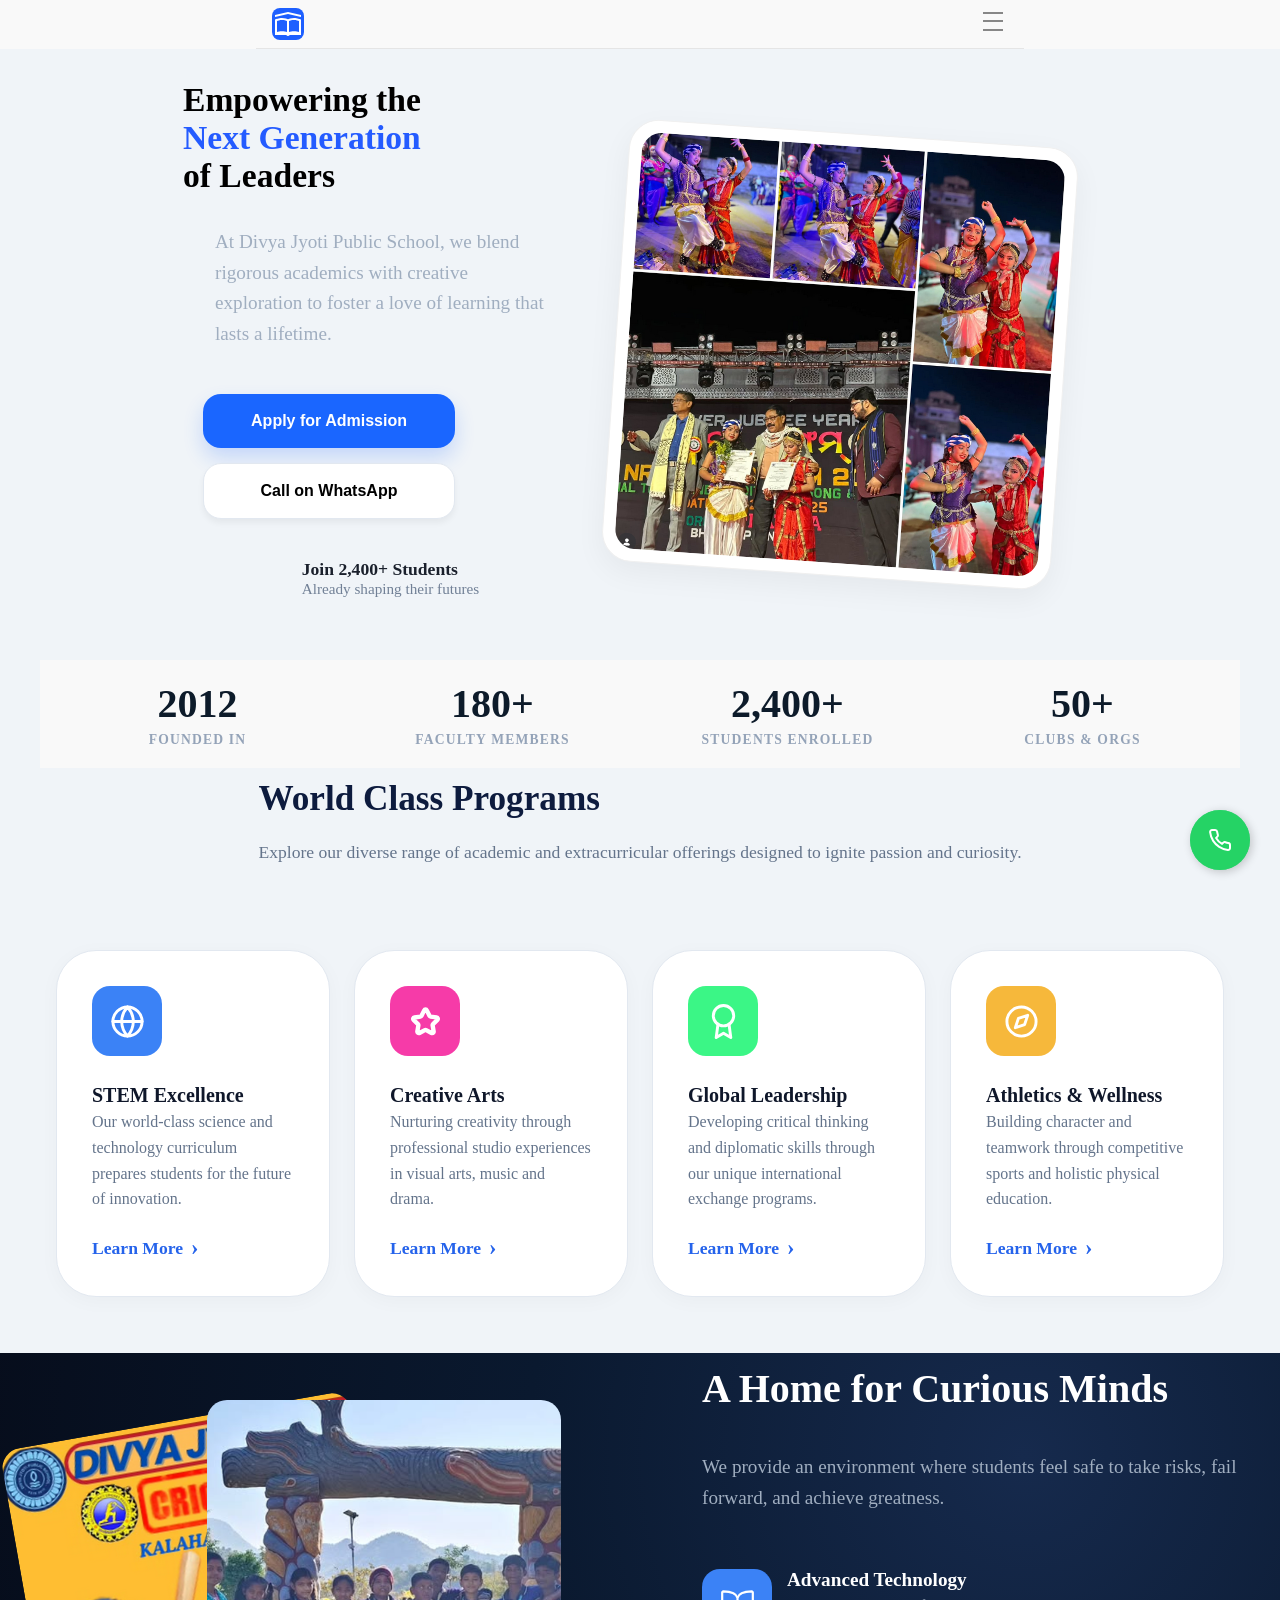
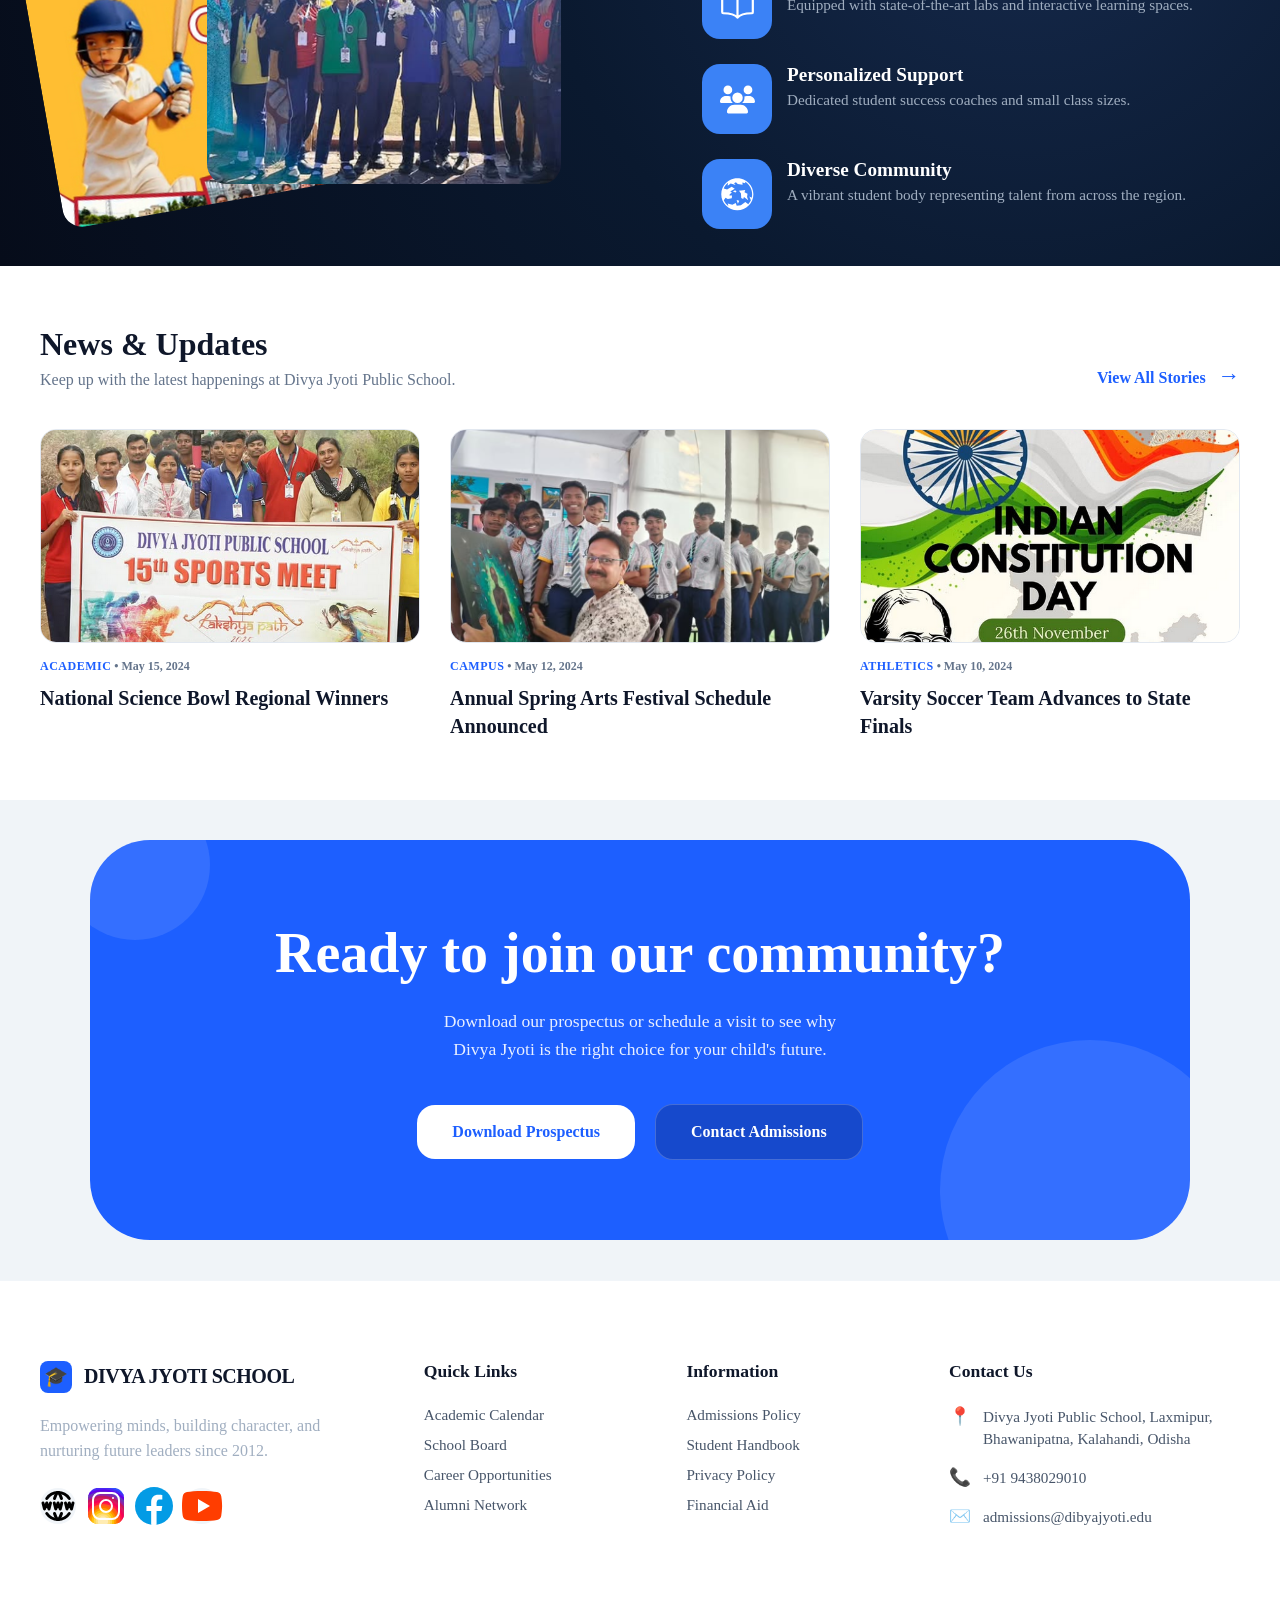
<file: index.html>
<!DOCTYPE html>
<html lang="en">
  <head>
    <meta charset="UTF-8" />
    <meta name="viewport" content="width=device-width, initial-scale=1.0" />
    <title>School Name</title>
    <link rel="stylesheet" href="styles.css" />
    <link rel="stylesheet" href="styles/nav.css" />
    <link rel="stylesheet" href="styles/logo.css" />
    <link rel="stylesheet" href="styles/navmenu.css" />
    <link rel="stylesheet" href="styles/burger_menu.css" />
    <link rel="stylesheet" href="styles/overlay_menu_links.css" />
    <link rel="stylesheet" href="styles/close_btn.css" />
    <link rel="stylesheet" href="styles/btn.css" />
    <link rel="stylesheet" href="styles/hero_section.css" />
    <link rel="stylesheet" href="styles/stats.css" />
    <link rel="stylesheet" href="styles/image_card.css" />
    <link rel="stylesheet" href="styles/card.css" />
    <link rel="stylesheet" href="styles/feature_section.css" />
    <link rel="stylesheet" href="styles/news_section.css" />
    <link rel="stylesheet" href="styles/cta_section.css" />
    <link rel="stylesheet" href="styles/footer.css" />
    <link rel="stylesheet" href="styles/floating_btn.css" />
  </head>

  <body>
    <nav class="navbar">
      <div class="nav-container">
        <div class="logo">
          <img src="assets/logo.svg" alt="School Logo" class="logo-icon" />
        </div>

        <button class="menu-toggle" id="menuOpen">
          <span class="bar"></span>
          <span class="bar"></span>
          <span class="bar"></span>
        </button>
      </div>

      <div class="mobile-overlay" id="mobileMenu">
        <ul class="nav-links">
          <li><a href="academics.html">Academics</a></li>
          <li><a href="admissions.html">Admissions</a></li>
          <li><a href="student_life.html">Student Life</a></li>
          <li><a href="about.html">About</a></li>
          <li><a href="contact.html">Contact</a></li>
        </ul>
        <button class="btn btn-primary">Apply Now</button>
      </div>
    </nav>

    <main>
      <section id="hero">
        <div>
          <div class="hero-text">
            <h1>
              Empowering the <br /><span class="text-emphasis"
                >Next Generation</span
              ><br />of Leaders
            </h1>
          </div>
          <div class="admission-card">
            <p class="description">
              At Divya Jyoti Public School, we blend rigorous academics with
              creative exploration to foster a love of learning that lasts a
              lifetime.
            </p>
            <div class="button-group">
              <button class="btn btn-primary">Apply for Admission</button>
              <button class="btn btn-secondary">
                <a
                  href="https://wa.me/919438029010"
                  class="nav-links"
                  target="_blank"
                  rel="noopener"
                >
                  Call on WhatsApp
                </a>
              </button>
            </div>
            <div class="social-proof">
              <div class="avatar-group">
                <!-- <img src="https://i.pravatar.cc/100?u=112" alt="Student" /> -->
                <!-- <img src="https://i.pravatar.cc/100?u=212" alt="Student" /> -->
                <!-- <img src="https://i.pravatar.cc/100?u=312" alt="Student" /> -->
                <!-- <img src="https://i.pravatar.cc/100?u=420" alt="Student" /> -->
              </div>
              <div class="stats-text">
                <strong>Join 2,400+ Students</strong>
                <span>Already shaping their futures</span>
              </div>
            </div>
          </div>
        </div>
        <section id="image">
          <div class="card-container">
            <div class="image-wrapper">
              <img
                src="assets/images/annual_fest.png"
                alt="Description"
                class="card-image"
                width="16"
                height="24"
              />
            </div>
          </div>
        </section>
      </section>

      <section id="stats">
        <div class="stats-container">
          <div class="stat-item">
            <h2 class="stat-number">2012</h2>
            <p class="stat-label">FOUNDED IN</p>
          </div>
          <div class="stat-item">
            <h2 class="stat-number">180+</h2>
            <p class="stat-label">FACULTY MEMBERS</p>
          </div>
          <div class="stat-item">
            <h2 class="stat-number">2,400+</h2>
            <p class="stat-label">STUDENTS ENROLLED</p>
          </div>
          <div class="stat-item">
            <h2 class="stat-number">50+</h2>
            <p class="stat-label">CLUBS & ORGS</p>
          </div>
        </div>
      </section>

      <section id="programs-section">
        <div>
          <h1 class="main-title">World Class Programs</h1>
          <p class="main-description">
            Explore our diverse range of academic and extracurricular offerings
            designed to ignite passion and curiosity.
          </p>
        </div>
        <div class="program-cards">
          <div class="program-card">
            <div class="icon-box icon-box-variant1">
              <svg
                viewBox="0 0 24 24"
                fill="none"
                stroke="white"
                stroke-width="2"
                stroke-linecap="round"
                stroke-linejoin="round"
              >
                <circle cx="12" cy="12" r="10"></circle>
                <line x1="2" y1="12" x2="22" y2="12"></line>
                <path
                  d="M12 2a15.3 15.3 0 0 1 4 10 15.3 15.3 0 0 1-4 10 15.3 15.3 0 0 1-4-10 15.3 15.3 0 0 1 4-10z"
                ></path>
              </svg>
            </div>

            <h2 class="card-title">STEM Excellence</h2>
            <p class="card-text">
              Our world-class science and technology curriculum prepares
              students for the future of innovation.
            </p>

            <a href="/academics.html" class="learn-more">
              Learn More
              <span class="arrow">›</span>
            </a>
          </div>
          <div class="program-card">
            <div class="icon-box icon-box-variant4">
              <svg
                viewBox="0 0 24 24"
                fill="none"
                stroke="white"
                stroke-width="2"
                stroke-linecap="round"
                stroke-linejoin="round"
              >
                <path
                  d="M16.6,20.463a1.5,1.5,0,0,1-.7-.174l-3.666-1.927a.5.5,0,0,0-.464,0L8.1,20.289a1.5,1.5,0,0,1-2.177-1.581l.7-4.082a.5.5,0,0,0-.143-.442L3.516,11.293a1.5,1.5,0,0,1,.832-2.559l4.1-.6a.5.5,0,0,0,.376-.273l1.833-3.714a1.5,1.5,0,0,1,2.69,0l1.833,3.714a.5.5,0,0,0,.376.274l4.1.6a1.5,1.5,0,0,1,.832,2.559l-2.965,2.891a.5.5,0,0,0-.144.442l.7,4.082A1.5,1.5,0,0,1,16.6,20.463Zm-3.9-2.986L16.364,19.4a.5.5,0,0,0,.725-.527l-.7-4.082a1.5,1.5,0,0,1,.432-1.328l2.965-2.89a.5.5,0,0,0-.277-.853l-4.1-.6a1.5,1.5,0,0,1-1.13-.821L12.449,4.594a.516.516,0,0,0-.9,0L9.719,8.308a1.5,1.5,0,0,1-1.13.82l-4.1.6a.5.5,0,0,0-.277.853L7.18,13.468A1.5,1.5,0,0,1,7.611,14.8l-.7,4.082a.5.5,0,0,0,.726.527L11.3,17.477a1.5,1.5,0,0,1,1.4,0Z"
                ></path>
              </svg>
            </div>

            <h2 class="card-title">Creative Arts</h2>
            <p class="card-text">
              Nurturing creativity through professional studio experiences in
              visual arts, music and drama.
            </p>

            <a href="/academics.html" class="learn-more">
              Learn More
              <span class="arrow">›</span>
            </a>
          </div>
          <div class="program-card">
            <div class="icon-box icon-box-variant3">
              <svg
                viewBox="0 0 24 24"
                fill="none"
                stroke="white"
                stroke-width="2"
                stroke-linecap="round"
                stroke-linejoin="round"
              >
                <circle cx="12" cy="8" r="7"></circle>
                <polyline
                  points="8.21 13.89 7 23 12 20 17 23 15.79 13.88"
                ></polyline>
              </svg>
            </div>

            <h2 class="card-title">Global Leadership</h2>
            <p class="card-text">
              Developing critical thinking and diplomatic skills through our
              unique international exchange programs.
            </p>

            <a href="/academics.html" class="learn-more">
              Learn More
              <span class="arrow">›</span>
            </a>
          </div>
          <div class="program-card">
            <div class="icon-box icon-box-variant2">
              <svg
                viewBox="0 0 24 24"
                fill="none"
                stroke="white"
                stroke-width="2"
                stroke-linecap="round"
                stroke-linejoin="round"
              >
                <circle cx="12" cy="12" r="10"></circle>
                <polygon
                  points="16.24 7.76 14.12 14.12 7.76 16.24 9.88 9.88 16.24 7.76"
                ></polygon>
              </svg>
            </div>

            <h2 class="card-title">Athletics & Wellness</h2>
            <p class="card-text">
              Building character and teamwork through competitive sports and
              holistic physical education.
            </p>

            <a href="/academics.html" class="learn-more">
              Learn More
              <span class="arrow">›</span>
            </a>
          </div>
        </div>
      </section>

      <section class="curious-minds">
        <div class="container">
          <div class="image-stack">
            <div class="image-box tilted-box">
              <div class="placeholder-icon">
                <img
                  src="assets/images/adm_open.png"
                  alt="Students in a classroom"
                />
              </div>
            </div>
            <div class="image-box main-img">
              <img
                src="assets/images/picnic.png"
                alt="Students in a classroom"
              />
            </div>
          </div>

          <div class="content">
            <h2 class="title">A Home for Curious Minds</h2>
            <p class="description">
              We provide an environment where students feel safe to take risks,
              fail forward, and achieve greatness.
            </p>

            <ul class="feature-list">
              <li class="feature-item">
                <div class="icon-box icon-box-variant1">
                  <svg
                    stroke="currentColor"
                    fill="currentColor"
                    stroke-width="0"
                    viewBox="0 0 512 512"
                    height="200px"
                    width="200px"
                    xmlns="http://www.w3.org/2000/svg"
                  >
                    <path
                      fill="none"
                      stroke-linecap="round"
                      stroke-linejoin="round"
                      stroke-width="32"
                      d="M256 160c16-63.16 76.43-95.41 208-96a15.94 15.94 0 0 1 16 16v288a16 16 0 0 1-16 16c-128 0-177.45 25.81-208 64-30.37-38-80-64-208-64-9.88 0-16-8.05-16-17.93V80a15.94 15.94 0 0 1 16-16c131.57.59 192 32.84 208 96zm0 0v288"
                    ></path>
                  </svg>
                </div>
                <div>
                  <h3>Advanced Technology</h3>
                  <p>
                    Equipped with state-of-the-art labs and interactive learning
                    spaces.
                  </p>
                </div>
              </li>
              <li class="feature-item">
                <div class="icon-box icon-box-variant1">
                  <svg
                    stroke="currentColor"
                    fill="currentColor"
                    stroke-width="0"
                    viewBox="0 0 640 512"
                    height="200px"
                    width="200px"
                    xmlns="http://www.w3.org/2000/svg"
                  >
                    <path
                      d="M144 0a80 80 0 1 1 0 160A80 80 0 1 1 144 0zM512 0a80 80 0 1 1 0 160A80 80 0 1 1 512 0zM0 298.7C0 239.8 47.8 192 106.7 192l42.7 0c15.9 0 31 3.5 44.6 9.7c-1.3 7.2-1.9 14.7-1.9 22.3c0 38.2 16.8 72.5 43.3 96c-.2 0-.4 0-.7 0L21.3 320C9.6 320 0 310.4 0 298.7zM405.3 320c-.2 0-.4 0-.7 0c26.6-23.5 43.3-57.8 43.3-96c0-7.6-.7-15-1.9-22.3c13.6-6.3 28.7-9.7 44.6-9.7l42.7 0C592.2 192 640 239.8 640 298.7c0 11.8-9.6 21.3-21.3 21.3l-213.3 0zM224 224a96 96 0 1 1 192 0 96 96 0 1 1 -192 0zM128 485.3C128 411.7 187.7 352 261.3 352l117.3 0C452.3 352 512 411.7 512 485.3c0 14.7-11.9 26.7-26.7 26.7l-330.7 0c-14.7 0-26.7-11.9-26.7-26.7z"
                    ></path>
                  </svg>
                </div>
                <div>
                  <h3>Personalized Support</h3>
                  <p>
                    Dedicated student success coaches and small class sizes.
                  </p>
                </div>
              </li>
              <li class="feature-item">
                <div class="icon-box icon-box-variant1">
                  <svg
                    stroke="currentColor"
                    fill="currentColor"
                    stroke-width="0"
                    viewBox="0 0 512 512"
                    height="200px"
                    width="200px"
                    xmlns="http://www.w3.org/2000/svg"
                  >
                    <path
                      d="M253.47 17.406C123.76 17.406 18.437 122.76 18.437 252.47c0 129.707 105.324 235.06 235.03 235.06 129.707 0 235.063-105.353 235.063-235.06 0-129.71-105.355-235.064-235.06-235.064zM367.874 68.75c61.246 38.19 101.97 106.14 101.97 183.72 0 17.143-1.993 33.823-5.75 49.81l-34.25-18.06 22 54.874c-9.454 21.647-22.362 41.432-38 58.687l-43.158-30.936-64.625 47.72-61.656 6.967-13.906-41.78-49.72 26.844-68.093-18.938 9.157 36.594c-28.41-21.793-51.23-50.466-66-83.563L81.25 304.47l32.25 17.124 59.22-9.875 2.843-40.908-37.344-1.718 4.905-17.844 30.78-25.313-25.093-15.625 67.22-38.593-45.345-29.657-66.625 40.187-49.437-15.28c13.812-32.14 35.21-60.22 61.906-82.064l-3.75 44.375 43.376-34.124 72 22.22-22.5-27.407L233 75.562l26.813 28.468 71 9.845-3.5-34.47 41.468 12.657-.905-23.312zm1.156 120.03L278 199.47l28.906 43.218 3.156 64.468L339.25 321l11.438-28.375 62.656 48.656L395.78 294l6.408-48.344-43.75-22.72 10.593-34.155zM221 192.438l-31.594 21.188 36.47 14.78 16.686-14.78L221 192.437zm22.188 144.688l18.687 52.594 19.78-42.564-38.467-10.03z"
                    ></path>
                  </svg>
                </div>
                <div>
                  <h3>Diverse Community</h3>
                  <p>
                    A vibrant student body representing talent from across the
                    region.
                  </p>
                </div>
              </li>
            </ul>
          </div>
        </div>
      </section>

      <section class="news-section">
        <div class="news-container">
          <div class="news-header">
            <div class="header-text">
              <h2 class="news-title">News & Updates</h2>
              <p class="news-subtitle">
                Keep up with the latest happenings at Divya Jyoti Public School.
              </p>
            </div>
            <a href="student_life.html" class="view-all"
              >View All Stories <span class="arrow">→</span></a
            >
          </div>

          <div class="news-grid">
            <a href="student_life.html">
              <article class="news-card">
                <div class="card-image-placeholder">
                  <img src="assets/images/sports_meet.png" />
                </div>
                <div class="card-content">
                  <p class="card-meta">
                    <span class="category academic">ACADEMIC</span> •
                    <span class="date">May 15, 2024</span>
                  </p>
                  <h3 class="card-title">
                    National Science Bowl Regional Winners
                  </h3>
                </div>
              </article>
            </a>

            <a href="student_life.html">
              <article class="news-card">
                <div class="card-image-placeholder">
                  <img src="assets/images/art_class.png" />
                </div>
                <div class="card-content">
                  <p class="card-meta">
                    <span class="category campus">CAMPUS</span> •
                    <span class="date">May 12, 2024</span>
                  </p>
                  <h3 class="card-title">
                    Annual Spring Arts Festival Schedule Announced
                  </h3>
                </div>
              </article>
            </a>

            <a href="student_life.html">
              <article class="news-card">
                <div class="card-image-placeholder">
                  <img src="assets/images/const_day.png" />
                </div>
                <div class="card-content">
                  <p class="card-meta">
                    <span class="category athletics">ATHLETICS</span> •
                    <span class="date">May 10, 2024</span>
                  </p>
                  <h3 class="card-title">
                    Varsity Soccer Team Advances to State Finals
                  </h3>
                </div>
              </article>
            </a>
          </div>
        </div>
      </section>
      <section class="cta-section">
        <div class="cta-card">
          <h2 class="cta-title">Ready to join our community?</h2>
          <p class="cta-text">
            Download our prospectus or schedule a visit to see why
            <br class="desktop-only" />
            Divya Jyoti is the right choice for your child's future.
          </p>

          <div class="cta-buttons">
            <a href="assets/prospectus.pdf" class="btn btn-white" download>
              Download Prospectus
            </a>
            <a href="contact.html" class="btn btn-outline"
              >Contact Admissions</a
            >
          </div>
        </div>
      </section>
    </main>

    <footer class="main-footer">
      <div class="footer-container">
        <div class="footer-col brand-info">
          <div class="footer-logo">
            <span class="logo-icon">🎓</span>
            <h2 class="brand-name">DIVYA JYOTI SCHOOL</h2>
          </div>
          <p class="mission-text">
            Empowering minds, building character, and nurturing future leaders
            since 2012.
          </p>
          <div class="social-links">
            <a
              href="https://schools.org.in/kalahandi/21261401581/divyajyoti-public-school.html"
              class="social-icon"
            >
              <svg
                stroke="currentColor"
                fill="none"
                stroke-width="2"
                viewBox="0 0 24 24"
                stroke-linecap="round"
                stroke-linejoin="round"
                height="200px"
                width="200px"
                xmlns="http://www.w3.org/2000/svg"
              >
                <path
                  d="M19.5 7a9 9 0 0 0 -7.5 -4a8.991 8.991 0 0 0 -7.484 4"
                ></path>
                <path d="M11.5 3a16.989 16.989 0 0 0 -1.826 4"></path>
                <path d="M12.5 3a16.989 16.989 0 0 1 1.828 4"></path>
                <path
                  d="M19.5 17a9 9 0 0 1 -7.5 4a8.991 8.991 0 0 1 -7.484 -4"
                ></path>
                <path d="M11.5 21a16.989 16.989 0 0 1 -1.826 -4"></path>
                <path d="M12.5 21a16.989 16.989 0 0 0 1.828 -4"></path>
                <path d="M2 10l1 4l1.5 -4l1.5 4l1 -4"></path>
                <path d="M17 10l1 4l1.5 -4l1.5 4l1 -4"></path>
                <path d="M9.5 10l1 4l1.5 -4l1.5 4l1 -4"></path>
              </svg>
            </a>
            <a
              href="https://www.instagram.com/divya_jyoti_public_school_bpt/"
              class="social-icon"
            >
              <img src="assets/instagram.svg" alt="Instagram icon by Icons8" />
            </a>
            <a
              href="https://www.facebook.com/p/Divya-Jyoti-Public-School-61556194391582/"
              class="social-icon"
            >
              <img src="assets/facebook.svg" alt="Facebook icon by Icons8" />
            </a>
            <a
              href="https://www.youtube.com/@Divya-Jyoti-Public-School/"
              class="social-icon"
            >
              <img src="assets/youtube.svg" alt="Youtube icon by Icons8" />
            </a>
          </div>
        </div>

        <div class="footer-col">
          <h3 class="footer-heading">Quick Links</h3>
          <ul class="footer-links">
            <li><a href="academics.html">Academic Calendar</a></li>
            <li><a href="academics.html">School Board</a></li>
            <li><a href="academics.html">Career Opportunities</a></li>
            <li><a href="about.html">Alumni Network</a></li>
          </ul>
        </div>

        <div class="footer-col">
          <h3 class="footer-heading">Information</h3>
          <ul class="footer-links">
            <li><a href="admissions.html">Admissions Policy</a></li>
            <li><a href="academics.html">Student Handbook</a></li>
            <li><a href="about.html">Privacy Policy</a></li>
            <li><a href="academics.html">Financial Aid</a></li>
          </ul>
        </div>

        <div class="footer-col contact-info">
          <h3 class="footer-heading">Contact Us</h3>
          <div class="contact-item">
            <span class="icon">📍</span>
            <p>
              Divya Jyoti Public School, Laxmipur, Bhawanipatna, Kalahandi,
              Odisha
            </p>
          </div>
          <div class="contact-item">
            <span class="icon">📞</span>
            <p>+91 9438029010</p>
          </div>
          <div class="contact-item">
            <span class="icon">✉️</span>
            <p>admissions@dibyajyoti.edu</p>
          </div>
        </div>
      </div>
    </footer>

    <script src="script.js"></script>
    <script src="scripts/nav.js"></script>

    <a
      href="https://wa.me/9438029010?text=Hello!%20I'm%20interested%20to%20know%20more%20about%20your%20school."
      class="whatsapp-float"
      target="_blank"
    >
      <div class="pulse"></div>
      <i class="whatsapp-icon">
        <svg
          viewBox="0 0 24 24"
          width="24"
          height="24"
          stroke="currentColor"
          stroke-width="2"
          fill="none"
          stroke-linecap="round"
          stroke-linejoin="round"
        >
          <path
            d="M22 16.92v3a2 2 0 0 1-2.18 2 19.79 19.79 0 0 1-8.63-3.07 19.5 19.5 0 0 1-6-6 19.79 19.79 0 0 1-3.07-8.67A2 2 0 0 1 4.11 2h3a2 2 0 0 1 2 1.72 12.84 12.84 0 0 0 .7 2.81 2 2 0 0 1-.45 2.11L8.09 9.91a16 16 0 0 0 6 6l1.27-1.27a2 2 0 0 1 2.11-.45 12.84 12.84 0 0 0 2.81.7A2 2 0 0 1 22 16.92z"
          ></path>
        </svg>
      </i>
    </a>
  </body>
</html>
</file>
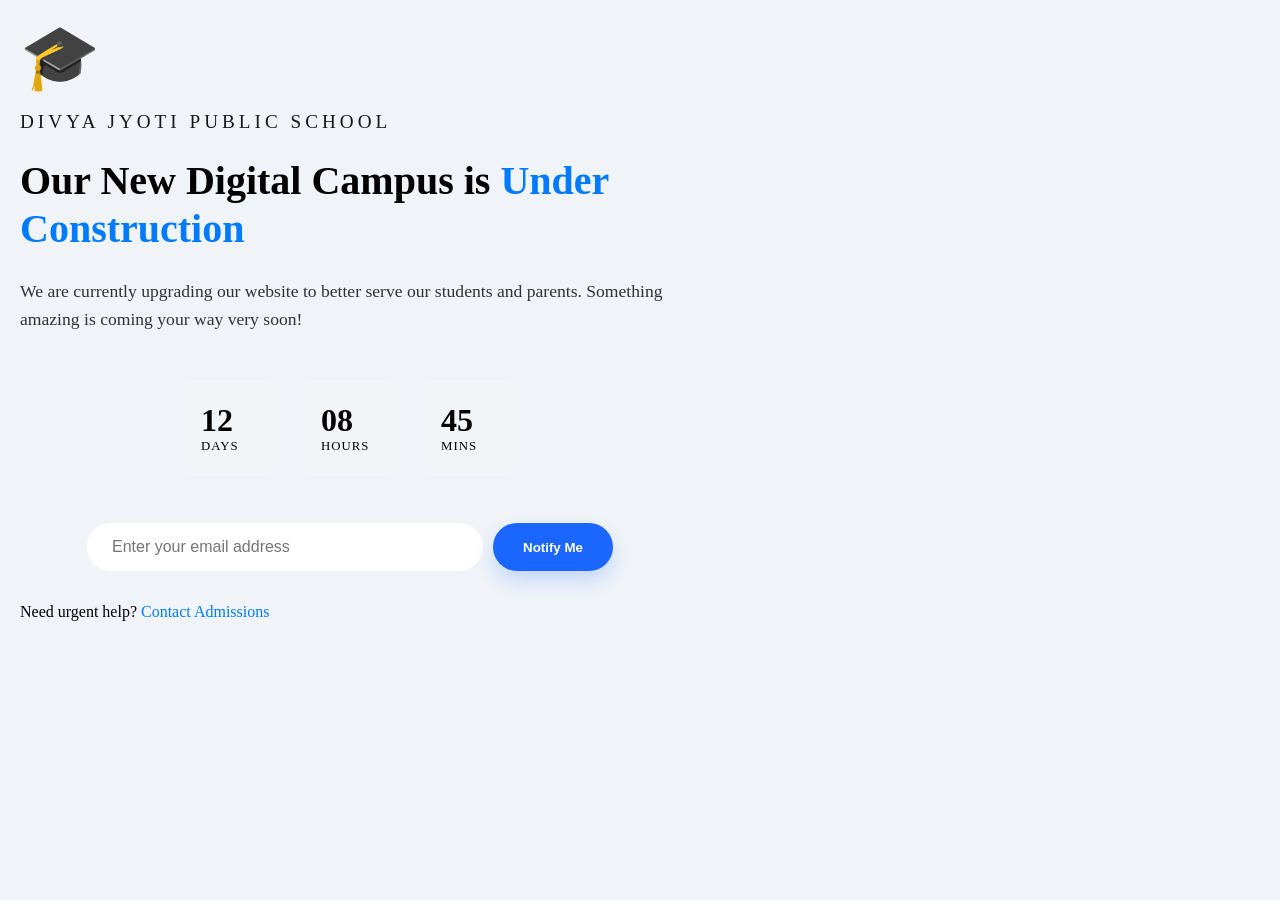
<file: about.html>
<!DOCTYPE html>
<html lang="en">
  <head>
    <meta charset="UTF-8" />
    <meta name="viewport" content="width=device-width, initial-scale=1.0" />
    <title>Coming Soon | Divya Jyoti Public School</title>
    <link rel="stylesheet" href="styles/under_construction.css" />
    <link rel="stylesheet" href="styles.css" />
    <link rel="stylesheet" href="styles/btn.css" />
  </head>
  <body>
    <div class="overlay"></div>

    <main class="content">
      <div class="logo">🎓</div>
      <h1 class="brand-name">DIVYA JYOTI PUBLIC SCHOOL</h1>
      <h2 class="status-title">
        Our New Digital Campus is
        <span class="highlight">Under Construction</span>
      </h2>
      <p class="description">
        We are currently upgrading our website to better serve our students and
        parents. Something amazing is coming your way very soon!
      </p>

      <div class="countdown">
        <div class="time-box">
          <span id="days">12</span>
          <p>Days</p>
        </div>
        <div class="time-box">
          <span id="hours">08</span>
          <p>Hours</p>
        </div>
        <div class="time-box">
          <span id="minutes">45</span>
          <p>Mins</p>
        </div>
      </div>

      <form class="notify-form">
        <input type="email" placeholder="Enter your email address" required />
        <button type="submit" class="btn-primary">Notify Me</button>
      </form>

      <div class="contact-info">
        <p>
          Need urgent help?
          <a href="mailto:admissions@dibyajyoti.edu">Contact Admissions</a>
        </p>
      </div>
    </main>
  </body>
</html>
</file>
<file: styles.css>
:root {
	--bg-color: #ffffff;
	--text-color: #333333;
	--accent-color: #007bff;
	--primary-blue: #2563eb;
	--text-dark: #0f172a;
	--bg-dark: #0a192f;
	--text-main: #ffffff;
	--text-muted: #a0aec0;
	--accent-blue: #1e3a8a;
	--text-light: #64748b;
	--bg-gray: #f8fafc;
	--cta-blue: #1d5fff;
	--cta-dark-blue: #1649cc;
	--primary-blue: #1d5fff;
	--link-color: #475569;
	--bg-social: #f1f5f9;
	--primary-color: #1a365d;
    --text-white: #ffffff;
    --bg-gradient: linear-gradient(135deg, #1e3a8a 0%, #3b82f6 100%);
}

[data-theme="dark"] {
	--bg-color: #1a1a1a;
	--text-color: #f4f4f4;
	--accent-color: #00d4ff;
}

* {
	margin: 0;
	padding: 0;
	box-sizing: border-box;
}
a {
	text-decoration: none;
	color: inherit;
}
body {
	background-color: #f0f4f8;
}

button {
	border: none;
}

.main-title {
	font-size: 2.2rem;
	font-weight: 800;
	color: #0d1b3e;
	/* Deep navy */
	line-height: 1.1;
	margin-bottom: 20px;
}

.main-description {
	color: #64748b;
	font-size: 1.1rem;
	line-height: 1.6;
	margin-bottom: 40px;
}

#programs-section {
	padding: 24px;
	display: flex;
	flex-direction: column;
	justify-content: center;
	align-items: start;
}
</file>
<file: styles/nav.css>
.navbar {
	position: sticky;
	top: 0;
	background: #f9f9f9;
	z-index: 1000;
	width: 100%;
}

.nav-container {
	display: flex;
 	width: 100%;
	padding: 8px 16px;
	justify-content: space-between;
	align-items: center;
	border-bottom: 1px solid #e5e5e5;
}

@media (min-width: 768px) {
	.navbar{
		display: flex;
		justify-content: center;
	}
	.nav-container{
		justify-content: space-between;
		width: 60%;
		align-items: center;
	}
}
</file>
<file: styles/logo.css>
.logo-icon {
	width: 40px;
	height: 40px;
	background: var(--primary-blue);
	border-radius: 8px;
}
</file>
<file: styles/navmenu.css>
.mobile-overlay {
    position: absolute;
    top: 100%;
    left: 0;
    width: 100%;
    height: 100vh;
    background: #f9f9f9;
    padding: 20px;
    opacity: 0;
    visibility: hidden;
    transform: translateY(-10px);
    transition: all 0.4s cubic-bezier(0.4, 0, 0.2, 1);
}

.menu-toggle {
    display: grid;
    grid-template-rows: auto;
    justify-content: center;
    row-gap: 1px;
    height: 24px;
    width: 30px;
    background: transparent;
    cursor: pointer;
    z-index: 2001;
}

.mobile-overlay.active {
	opacity: 1;
	visibility: visible;
	transform: translateY(0);
}

.overlay-header {
	display: flex;
	justify-content: space-between;
	align-items: center;
	margin-bottom: 40px;
}
</file>
<file: styles/burger_menu.css>
.bar {
	width: 20px;
	height: 2px;
	background-color: #878787;
	transition: all 0.3s ease;
}

#menuOpen.is-active .bar:nth-child(1) {
	transform: translateY(9px) rotate(45deg);
}

#menuOpen.is-active .bar:nth-child(2) {
	opacity: 0;
}

#menuOpen.is-active .bar:nth-child(3) {
	transform: translateY(-8px) rotate(-45deg);
}
</file>
<file: styles/overlay_menu_links.css>
.nav-links li {
    margin: 25px 0;
    opacity: 0;
    transform: translateY(10px);
    transition: opacity 0.3s ease, transform 0.3s ease;
}

.mobile-overlay.active .nav-links li {
    opacity: 1;
    transform: translateY(0);
}

.nav-links {
    list-style: none;
    padding: 0;
}

.nav-links li {
    margin: 25px 0;
}

.nav-links a {
    text-decoration: none;
    color: var(--text-dark);
    font-size: 1.5rem;
    font-weight: 700;
}

.nav-links li:nth-child(1) {
    transition-delay: 0.1s;
}

.nav-links li:nth-child(2) {
    transition-delay: 0.15s;
}

.nav-links li:nth-child(3) {
    transition-delay: 0.2s;
}

.nav-links li:nth-child(4) {
    transition-delay: 0.25s;
}

.nav-links li:nth-child(5) {
    transition-delay: 0.3s;
}

@media (min-width: 768px) {
    .mobile-overlay {
        display: flex;
        flex-direction: column;
        align-items: center;
    }
    .nav-links{
        width: 60%;
    }
}
</file>
<file: styles/close_btn.css>
.close-btn {
	font-size: 2rem;
	background: none;
	border: none;
	cursor: pointer;
	color: var(--text-dark);
}
</file>
<file: styles/btn.css>
.button-group {
    display: flex;
    flex-direction: column;
    gap: 15px;
    margin-bottom: 40px;
    width: 70%;
}

.btn {
    padding: 18px;
    border-radius: 20px;
    font-size: 1.1rem;
    font-weight: 700;
    cursor: pointer;
    border: none;
    transition: transform 0.2s, box-shadow 0.2s;
}

.btn-primary {
    background-color: #1a66ff;
    color: white;
    box-shadow: 0 10px 20px rgba(26, 102, 255, 0.2);
}

.btn-secondary {
    background-color: white;
    color: #000;
    border: 1px solid #e2e8f0;
    box-shadow: 0 4px 6px rgba(0, 0, 0, 0.05);
}

.btn:hover {
    transform: translateY(-2px);
}
</file>
<file: styles/hero_section.css>
#hero {
    padding: 32px;
}
.hero-text{
    font-size: 1.4rem;
}
.text-emphasis{
    color: rgb(36, 91, 255);
}
.admission-card {
    max-width: 400px;
    padding: 20px;
}

/* Typography */
.description {
    color: #5a7184;
    font-size: 1.2rem;
    line-height: 1.6;
    margin-bottom: 30px;
}
.social-proof {
    display: flex;
    align-items: center;
    justify-content: center;
    gap: 15px;
}

.avatar-group {
    display: flex;
}

.avatar-group img {
    width: 45px;
    height: 45px;
    border-radius: 50%;
    border: 3px solid white;
    margin-right: -15px; /* Overlap effect */
    object-fit: cover;
    background-color: #eee;
}

.stats-text {
    display: flex;
    flex-direction: column;
}

.stats-text strong {
    font-size: 1.1rem;
    color: #1a202c;
}

.stats-text span {
    font-size: 0.95rem;
    color: #718096;
}
@media (min-width: 768px) {
    #hero{
        display: flex;
        flex-direction: row;
        justify-content: center;
    }
}
</file>
<file: styles/stats.css>
#programs-section{
    padding: 12px;
    display: flex;
    flex-direction: column;
    justify-content: center;
    align-items: center;
}
.stats-container {
    background-color: #f9f9f9;
    display: grid;
    grid-template-columns: repeat(2, 2fr); /* Stack in 1 column on small screens */    
    gap: 40px; 
    text-align: center;
    padding: 20px;
    width: 100%;
    max-width: 1200px; /* Limits width on ultra-wide screens */
    margin: 0 auto;
}

/* Desktop Styles (Screens wider than 768px) */
@media (min-width: 768px) {
    .program-cards{
        padding: 32px;
        display: grid;
        grid-template-columns: 25% 25% 25% 25%;
    }
    .stats-container {
        grid-template-columns: repeat(4, 1fr); /* All 4 in one row */
        gap: 20px;
    }
    
}

/* Typography Styling */
.stat-number {
    font-size: 2.5rem;
    font-weight: 800;
    color: #0d1b2a;
    margin-bottom: 5px;
}

.stat-label {
    font-size: 0.85rem;
    font-weight: 600;
    color: #94a3b8;
    text-transform: uppercase;
    letter-spacing: 1.2px;
}
</file>
<file: styles/image_card.css>
#image {
    padding: 32px;
}
.card-container {
    max-width: 450px; /* Adjust based on your design */
    margin: 20px auto;
    padding: 12px;
    background: #fff;
    border: 1px solid #f0f0f0;
    transform: rotate(4deg);
    border-radius: 30px; /* Match the rounded corners in your image */
    box-shadow: 0 10px 30px rgba(0, 0, 0, 0.05);
}

/* The Image Section */
.image-wrapper {
    width: 100%;
    /* aspect-ratio: 9 / 16; Optional: forces a vertical phone-like ratio */
    overflow: hidden;
    border-radius: 20px; /* Inner rounding */
    background-color: #f7f9fc; /* Placeholder color */
}

.card-image {
    display: block;
    width: 100%;
    height: 100%;
    min-height: 400px; /* Ensures it doesn't collapse if empty */
    
    /* BEST PRACTICES FOR GLITCH-FREE VIEWING */
    object-fit: cover;    /* Fills the area without stretching */
    object-position: center; /* Keeps the subject centered */
}
</file>
<file: styles/card.css>
.program-card {
    border: 1px solid #e2e8f0;
    border-radius: 40px;
    padding: 35px;
    margin: 12px;
    background: #fff;
    box-shadow: 0 4px 20px rgba(0, 0, 0, 0.03);
}

/* Icon Styling */
.icon-box{
    background-color: #515151;
    width: 70px;
    height: 70px;
    border-radius: 18px;
    display: flex;
    justify-content: center;
    align-items: center;
    margin-bottom: 25px;
}

.icon-box-variant1{
    background-color: #3b82f6;
}
.icon-box-variant2{
    background-color: #f6b83b;
}
.icon-box-variant3{
    background-color: #3bf686;
}
.icon-box-variant4{
    background-color: #f63ba8;
}

.icon-box svg {
    width: 35px;
    height: 35px;
}

/* Card Content */
.card-title {
    font-size: 1.4rem;
    font-weight: 700;
    color: #0f172a;
    margin-bottom: 15px;
}

.card-text {
    color: #64748b;
    line-height: 1.6;
    font-size: 1rem;
    margin-bottom: 25px;
}

/* Link Styling */
.learn-more {
    color: #2563eb;
    text-decoration: none;
    font-weight: 700;
    font-size: 1.1rem;
    display: inline-flex;
    align-items: center;
}

.arrow {
    margin-left: 8px;
    font-size: 1.4rem;
    margin-top: -2px;
    /* Adjusting alignment of the bracket */
}
</file>
<file: styles/feature_section.css>
.curious-minds {
    padding: 0;
}

.container {
    background: radial-gradient(circle at 80% 20%,
            #162a4d 0%,
            #0a192f 45%,
            #060c1a 100%);
    color: var(--text-main);
    margin: 0 auto;
    display: flex;
    flex-direction: column;
    gap: 60px;
}

.image-stack {
    position: relative;
    height: 350px;
    display: flex;
    justify-content: center;
    align-items: center;
}

.image-box {
    border-radius: 20px;
    overflow: hidden;
    /* Use a percentage or a smaller max-width for tiny screens */
    width: 60%;
    max-width: 360px;
    height: 384px;
    /* Reduced slightly for mobile feel */
}

.tilted-box {
    background: #f8f9fa;
    transform: rotate(-10deg);
    position: absolute;
    left: 5%;
    /* Reduced from 10% to keep it inside */
    z-index: 1;
}

.main-img {
    position: absolute;
    right: 5%;
    /* Reduced from 10% */
    top: 40px;
    z-index: 2;
}

.main-img img {
    width: 100%;
    height: 100%;
    object-fit: cover;
}

/* --- Content Section --- */
.title {
    font-size: 2.5rem;
    margin-bottom: 1rem;
    padding: 12px;
}

.description {
    color: var(--text-muted);
    line-height: 1.6;
    margin-bottom: 2rem;
    padding: 12px;
}

.feature-list {
    list-style: none;
    padding: 12px;
}

.feature-item {
    display: grid;
    /* Use 'auto' for the icon so it only takes what it needs */
    grid-template-columns: auto 1fr;
    align-items: start;
    /* Top align looks better for long text */
    gap: 15px;
    /* Reduced gap for mobile */
    width: 100%;
}

.feature-item h3 {
    margin: 0 0 5px 0;
    font-size: 1.2rem;
}

.feature-item p {
    margin: 0;
    color: var(--text-muted);
    font-size: 0.95rem;
    margin-bottom: 25px;
}

/* --- Desktop Layout --- */
@media (min-width: 768px) {
    .container {
        flex-direction: row;
        align-items: center;
    }

    .image-stack,
    .content {
        flex: 1;
    }

    .image-stack {
        height: 500px;
    }

    .content {
        padding-left: 40px;
    }
}
</file>
<file: styles/news_section.css>
.news-section {
    padding: 60px 20px;
    background-color: #ffffff;
}

.news-container {
    max-width: 1200px;
    margin: 0 auto;
}

/* --- Header Styling --- */
.news-header {
    display: flex;
    justify-content: space-between;
    align-items: flex-end;
    /* Aligns link with bottom of title area */
    margin-bottom: 40px;
    gap: 20px;
}

.news-title {
    font-size: 2rem;
    color: var(--text-dark);
    margin: 0 0 8px 0;
}

.news-subtitle {
    color: var(--text-light);
    margin: 0;
}

.view-all {
    color: var(--primary-blue);
    text-decoration: none;
    font-weight: 600;
    white-space: nowrap;
    transition: opacity 0.2s;
}

.view-all:hover {
    text-decoration: underline;
}

/* --- Grid & Card Styling --- */
.news-grid {
    display: grid;
    /* Mobile: 1 col, Tablet: 2 cols, Desktop: 3 cols */
    grid-template-columns: repeat(1, 1fr);
    gap: 30px;
}

.news-card {
    cursor: pointer;
}

.card-image-placeholder {
    width: 100%;
    aspect-ratio: 16 / 9;
    background-color: var(--bg-gray);
    border: 1px solid #e2e8f0;
    border-radius: 16px;
    display: flex;
    align-items: center;
    justify-content: center;
    margin-bottom: 16px;

    /* CRITICAL: This clips the image to the 16px border-radius */
    overflow: hidden;
}

.card-image-placeholder img {
    /* CRITICAL: This makes the image fill the area without stretching */
    width: 100%;
    height: 100%;
    object-fit: cover;
    /* Centers and crops to fit the 16/9 ratio */
    object-position: center;
    /* Ensures the middle of the photo is visible */
}

.card-meta {
    font-size: 0.75rem;
    font-weight: 700;
    margin-bottom: 10px;
    color: var(--text-light);
}

.category {
    color: var(--primary-blue);
    letter-spacing: 0.5px;
}

.card-title {
    font-size: 1.25rem;
    color: var(--text-dark);
    margin: 0;
    line-height: 1.4;
}

/* --- Responsive Breakpoints --- */

@media (min-width: 640px) {
    .news-grid {
        grid-template-columns: repeat(2, 1fr);
    }
}

@media (min-width: 1024px) {
    .news-grid {
        grid-template-columns: repeat(3, 1fr);
    }
}

@media (max-width: 480px) {
    .news-header {
        flex-direction: column;
        align-items: flex-start;
    }

    .view-all {
        margin-top: 10px;
    }
}
</file>
<file: styles/cta_section.css>
.cta-section {
    padding: 40px 20px;
    display: flex;
    justify-content: center;
  }
  
  .cta-card {
    position: relative;
    background-color: var(--cta-blue);
    color: white;
    width: 100%;
    max-width: 1100px;
    padding: 60px 30px;
    border-radius: 60px; /* Large rounded corners */
    text-align: center;
    overflow: hidden; /* Clips the background circles */
    z-index: 1;
  }
  
  /* --- Abstract Background Shapes --- */
  .cta-card::before, 
  .cta-card::after {
    content: "";
    position: absolute;
    border-radius: 50%;
    background: rgba(255, 255, 255, 0.1); /* Subtle white glow */
    z-index: -1;
  }
  
  /* Top Left Circle */
  .cta-card::before {
    width: 150px;
    height: 150px;
    top: -50px;
    left: -30px;
  }
  
  /* Bottom Right Circle */
  .cta-card::after {
    width: 300px;
    height: 300px;
    bottom: -100px;
    right: -50px;
  }
  
  /* --- Typography --- */
  .cta-title {
    font-size: 2.5rem;
    font-weight: 800;
    margin-bottom: 20px;
    line-height: 1.2;
  }
  
  .cta-text {
    font-size: 1.1rem;
    opacity: 0.9;
    margin-bottom: 40px;
    line-height: 1.6;
  }
  
  /* --- Buttons --- */
  .cta-buttons {
    display: flex;
    flex-direction: column; /* Mobile default */
    align-items: center;
    gap: 15px;
  }
  
  .btn {
    display: inline-block;
    padding: 18px 35px;
    border-radius: 18px;
    font-weight: 700;
    text-decoration: none;
    font-size: 1rem;
    transition: transform 0.2s, background-color 0.2s;
    width: 100%; /* Full width on mobile */
    max-width: 300px;
    box-sizing: border-box;
  }
  
  .btn-white {
    background-color: white;
    color: var(--cta-blue);
  }
  
  .btn-outline {
    background-color: var(--cta-dark-blue);
    color: white;
    border: 1px solid rgba(255, 255, 255, 0.2);
  }
  
  .btn:hover {
    transform: translateY(-3px);
    filter: brightness(1.05);
  }
  
  /* --- Desktop Styles --- */
  @media (min-width: 768px) {
    .cta-card {
      padding: 80px 40px;
    }
  
    .cta-buttons {
      flex-direction: row; /* Horizontal on desktop */
      justify-content: center;
      gap: 20px;
    }
  
    .btn {
      width: auto; /* Shrink to fit text on desktop */
    }
  
    .cta-title {
      font-size: 3.5rem;
    }
  }
  
  .desktop-only {
    display: none;
  }
  
  @media (min-width: 768px) {
    .desktop-only {
      display: inline;
    }
  }
</file>
<file: styles/footer.css>
.main-footer {
    padding: 80px 20px;
    background-color: #ffffff;
    border-top: 1px solid #f1f5f9;
}

.footer-container {
    max-width: 1200px;
    margin: 0 auto;
    display: grid;
    /* Mobile default: 1 column */
    grid-template-columns: 1fr;
    gap: 40px;
}

/* --- Brand Section --- */
.footer-logo {
    display: flex;
    align-items: center;
    gap: 12px;
    margin-bottom: 20px;
}

.logo-icon {
    background-color: var(--primary-blue);
    color: white;
    width: 32px;
    height: 32px;
    border-radius: 8px;
    display: flex;
    align-items: center;
    justify-content: center;
    font-size: 1.2rem;
}

.brand-name {
    font-size: 1.25rem;
    font-weight: 800;
    color: var(--text-dark);
    margin: 0;
    letter-spacing: -0.5px;
}

.mission-text {
    color: var(--text-muted);
    line-height: 1.6;
    max-width: 300px;
    margin-bottom: 24px;
}

.social-links {
    display: flex;
    gap: 12px;
}

.social-icon {
    width: 36px;
    height: 36px;
    background-color: var(--bg-social);
    border-radius: 50%;
    display: flex;
    align-items: center;
    justify-content: center;
    text-decoration: none;
    transition: background-color 0.2s;
}

.social-icon:hover {
    background-color: #e2e8f0;
}

/* --- Headers & Links --- */
.footer-heading {
    font-size: 1.1rem;
    font-weight: 700;
    color: var(--text-dark);
    margin-bottom: 24px;
}

.footer-links {
    list-style: none;
    padding: 0;
    margin: 0;
}

.footer-links li {
    margin-bottom: 12px;
}

.footer-links a {
    text-decoration: none;
    color: var(--link-color);
    font-size: 0.95rem;
    transition: color 0.2s;
}

.footer-links a:hover {
    color: var(--primary-blue);
}

/* --- Contact Section --- */
.contact-item {
    display: flex;
    gap: 12px;
    margin-bottom: 16px;
    align-items: flex-start;
}

.contact-item .icon {
    color: var(--primary-blue);
    font-size: 1.1rem;
}

.contact-item p {
    margin: 0;
    font-size: 0.95rem;
    color: var(--link-color);
    line-height: 1.5;
}

/* --- Responsive Adjustments --- */

/* Tablet View */
@media (min-width: 640px) {
    .footer-container {
        grid-template-columns: repeat(2, 1fr);
    }
}

/* Desktop View */
@media (min-width: 1024px) {
    .footer-container {
        grid-template-columns: 1.5fr 1fr 1fr 1.2fr;
        gap: 20px;
    }
}
</file>
<file: styles/floating_btn.css>
.whatsapp-float {
    position: fixed;
    bottom: 30px;
    right: 30px;
    width: 60px;
    height: 60px;
    background-color: #25d366; /* WhatsApp Green */
    color: #fff;
    border-radius: 50px;
    display: flex;
    align-items: center;
    justify-content: center;
    text-decoration: none;
    z-index: 9999;
    box-shadow: 2px 2px 10px rgba(0, 0, 0, 0.2);
  }
  
  .whatsapp-icon {
    position: relative;
    z-index: 2;
    display: flex;
  }
  
  /* --- The Pulsing Effect --- */
  .pulse {
    position: absolute;
    width: 100%;
    height: 100%;
    background-color: #25d366;
    border-radius: 50%;
    z-index: 1;
    opacity: 0.7;
    animation: pulse-animation 2s infinite;
  }
  
  @keyframes pulse-animation {
    0% {
      transform: scale(1);
      opacity: 0.7;
    }
    100% {
      transform: scale(1.6);
      opacity: 0;
    }
  }
  
  /* Hover effect to slow down the pulse or enlarge the icon */
  .whatsapp-float:hover {
    transform: scale(1.1);
    transition: transform 0.3s ease;
  }
</file>
<file: styles/under_construction.css>
.overlay {
    position: absolute;
    top: 0;
    left: 0;
    width: 100%;
    height: 100%;
    opacity: 0.1;
    z-index: 1;
}

.content {
    position: relative;
    z-index: 2;
    max-width: 700px;
    padding: 20px;
}

.logo {
    font-size: 4rem;
    margin-bottom: 1rem;
    animation: float 3s ease-in-out infinite;
}

.brand-name {
    font-size: 1.2rem;
    letter-spacing: 4px;
    margin-bottom: 1.5rem;
    font-weight: 400;
    opacity: 0.9;
}

.status-title {
    font-size: 2.5rem;
    font-weight: 800;
    line-height: 1.2;
    margin-bottom: 1.5rem;
}

.highlight {
    color: var(--accent-color);
}

.description {
    font-size: 1.1rem;
    line-height: 1.6;
    margin-bottom: 3rem;
    opacity: 0.8;
}

/* Countdown Styles */
.countdown {
    display: flex;
    justify-content: center;
    gap: 20px;
    margin-bottom: 3rem;
}

.time-box {
    background: rgba(255, 255, 255, 0.1);
    padding: 20px;
    border-radius: 12px;
    min-width: 100px;
    backdrop-filter: blur(5px);
    border: 1px solid rgba(255, 255, 255, 0.2);
}

.time-box span {
    display: block;
    font-size: 2rem;
    font-weight: 800;
}

.time-box p {
    font-size: 0.8rem;
    text-transform: uppercase;
    letter-spacing: 1px;
}

/* Form Styles */
.notify-form {
    display: flex;
    gap: 10px;
    justify-content: center;
    margin-bottom: 2rem;
}

input[type="email"] {
    padding: 15px 25px;
    border-radius: 30px;
    border: none;
    width: 60%;
    outline: none;
    font-size: 1rem;
}

.btn-primary {
    padding: 15px 30px;
    border-radius: 30px;
    border: none;
    background: var(--accent-color);
    color: var(--primary-color);
    font-weight: 600;
    cursor: pointer;
    transition: transform 0.2s;
}

.btn-primary:hover {
    transform: scale(1.05);
}

.contact-info a {
    color: var(--accent-color);
    text-decoration: none;
}

/* Animation */
@keyframes float {

    0%,
    100% {
        transform: translateY(0);
    }

    50% {
        transform: translateY(-15px);
    }
}

@media (max-width: 600px) {
    .status-title {
        font-size: 1.8rem;
    }

    .notify-form {
        flex-direction: column;
        align-items: center;
    }

    input[type="email"] {
        width: 100%;
    }
}
</file>
